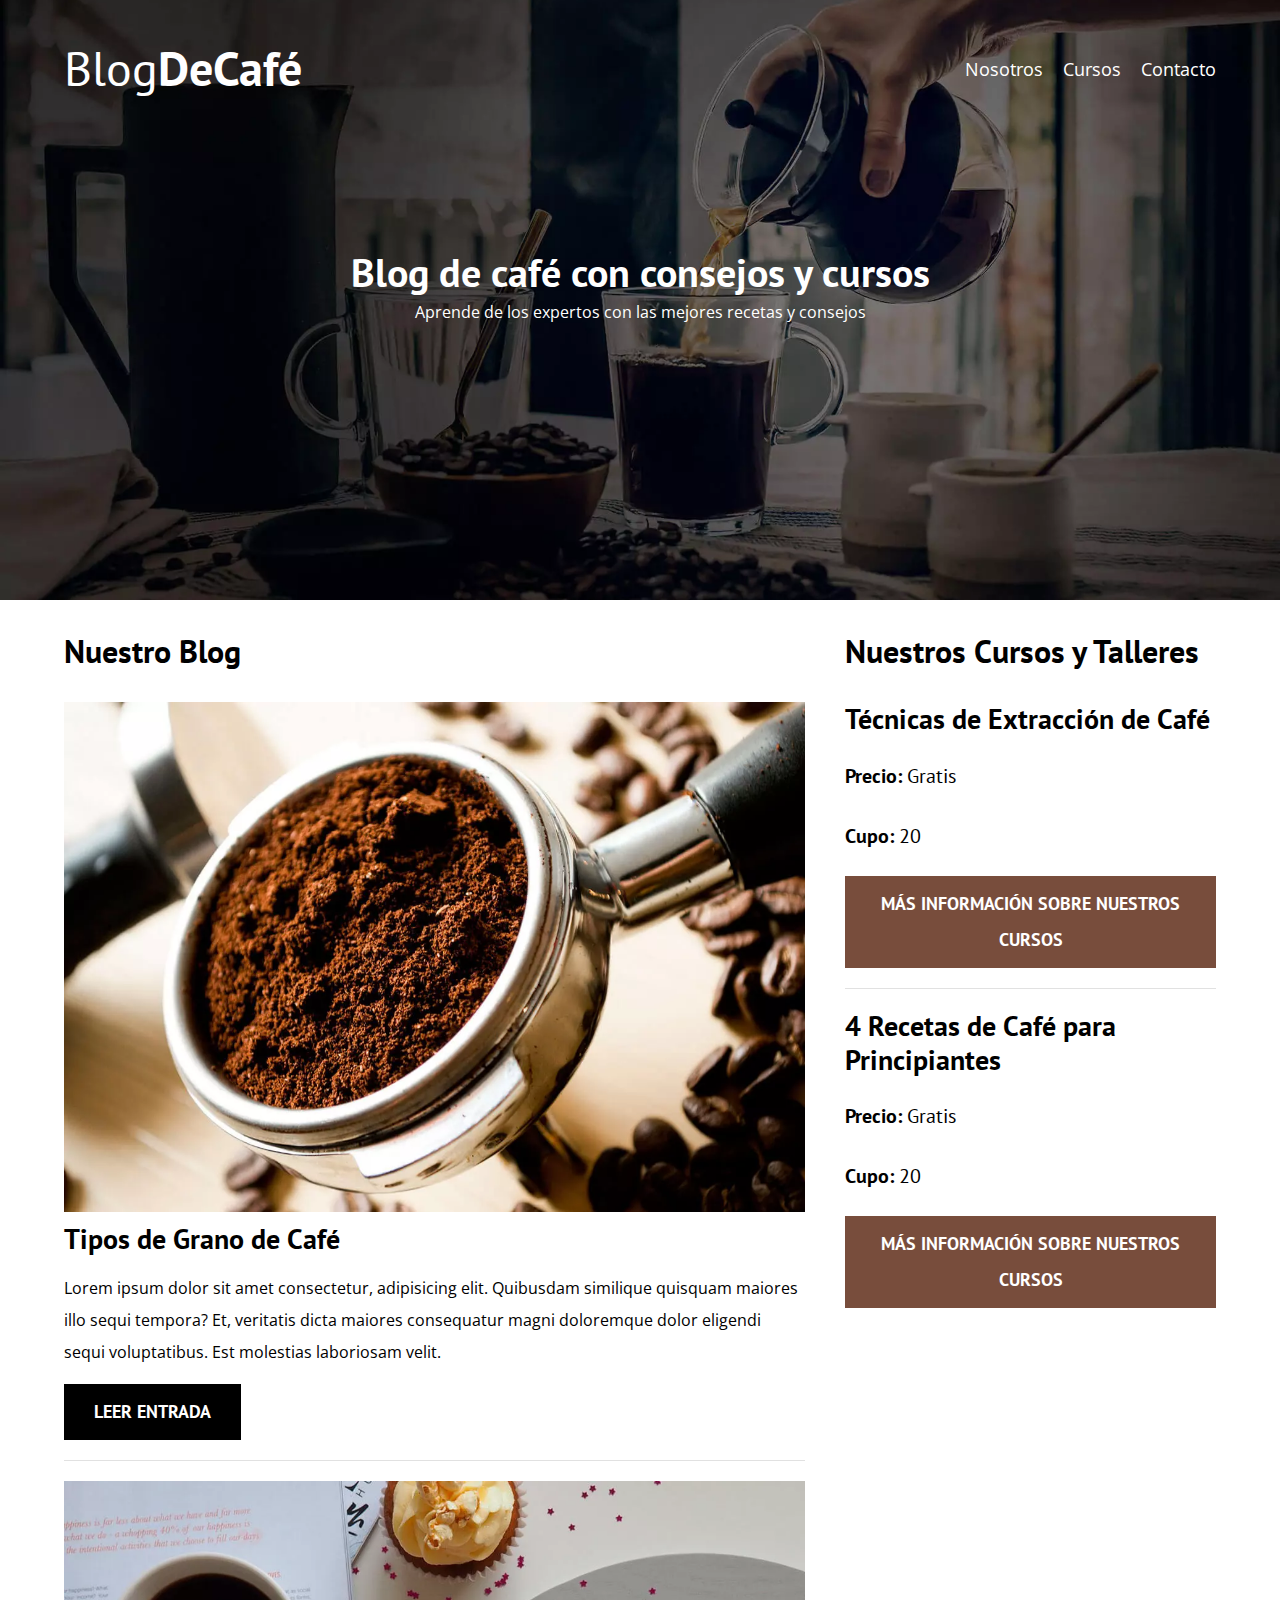
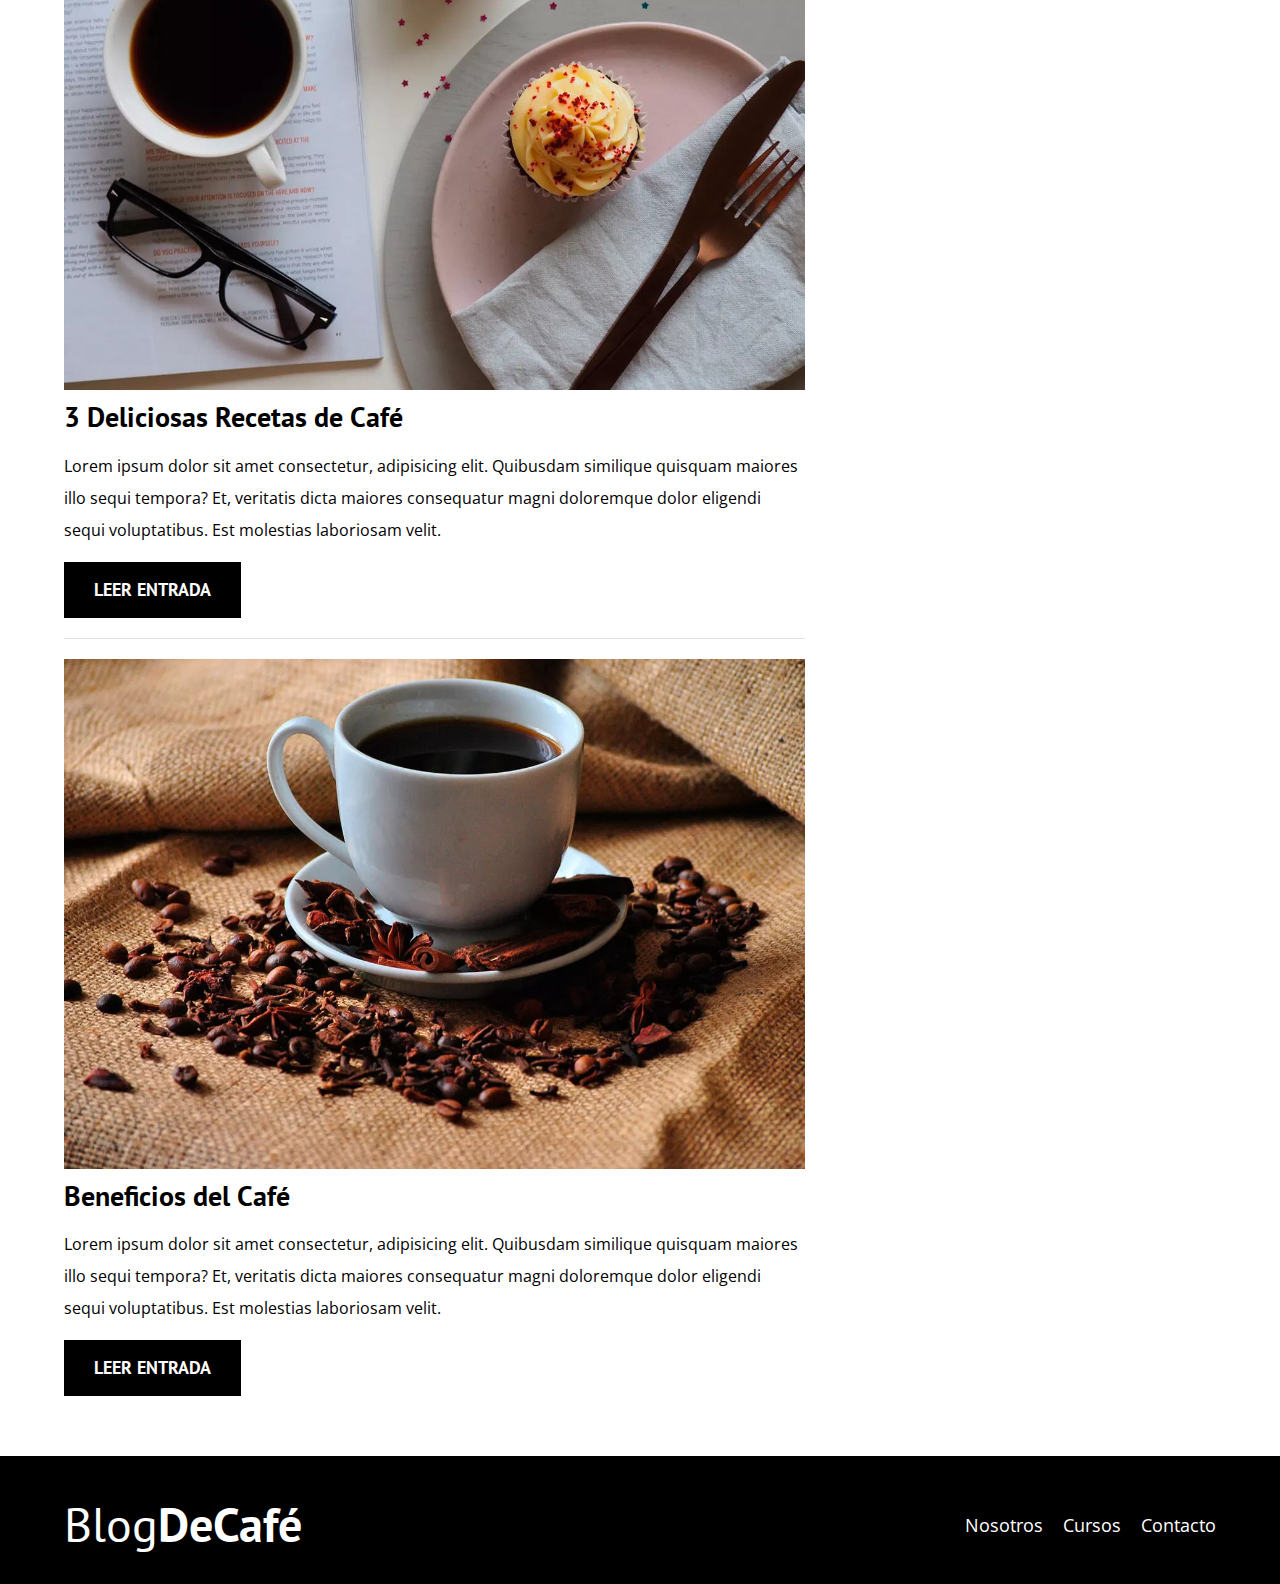
<file: index.html>
<!DOCTYPE html>
<html lang="es">
  <head>
    <meta charset="UTF-8" />
    <meta http-equiv="X-UA-Compatible" content="IE=edge" />
    <meta name="viewport" content="width=device-width, initial-scale=1.0" />
    <title>Blog De Café Antonio</title>
    <meta name="description" content="Página web de blog de café" />

    <!-- Prefetch -->
    <link rel="Prefetch" href="nosotros.html" as="document" />

    <!-- Preload -->
    <link rel="preload" href="css/normalize.css" as="style" />
    <link rel="stylesheet" href="css/normalize.css" />

    <link
      rel="preload"
      href="https://fonts.googleapis.com/css2?family=Open+Sans&family=PT+Sans:wght@400;700&display=swap"
      crossorigin="crossorigin"
      as="font"
    />
    <link
      href="https://fonts.googleapis.com/css2?family=Open+Sans&family=PT+Sans:wght@400;700&display=swap"
      rel="stylesheet"
    />

    <link rel="preload" href="css/style.css" as="style" />
    <link rel="stylesheet" href="css/style.css" />
  </head>
  <body>
    <header class="header">
      <div class="contenedor">
        <div class="barra">
          <a class="logo" href="index.html">
            <h1 class="logo__nombre no-margin centrar-texto">
              Blog<span class="logo__bold">DeCafé</span>
            </h1>
          </a>

          <nav class="navegacion">
            <a href="nosotros.html" class="navegacion__enlace">Nosotros</a>
            <a href="cursos.html" class="navegacion__enlace">Cursos</a>
            <a href="contacto.html" class="navegacion__enlace">Contacto</a>
          </nav>
        </div>
      </div>

      <div class="header__texto">
        <h2 class="no-margin">Blog de café con consejos y cursos</h2>
        <p class="no-margin">
          Aprende de los expertos con las mejores recetas y consejos
        </p>
      </div>
    </header>

    <div class="contenedor contenido-principal">
      <main class="blog">
        <h3>Nuestro Blog</h3>

        <article class="entrada">
          <div class="entrada__imagen">
            <picture>
              <source
                srcset="img/blog1.webp"
                type="image/webp"
                loading="lazy"
              />
              <img src="img/blog1.jpg" alt="imagen blog" loading="lazy" />
            </picture>
          </div>

          <div class="entrada__contenido">
            <h4 class="no-margin">Tipos de Grano de Café</h4>
            <p>
              Lorem ipsum dolor sit amet consectetur, adipisicing elit.
              Quibusdam similique quisquam maiores illo sequi tempora? Et,
              veritatis dicta maiores consequatur magni doloremque dolor
              eligendi sequi voluptatibus. Est molestias laboriosam velit.
            </p>
            <a href="entrada.html" class="boton boton--primario"
              >Leer Entrada</a
            >
          </div>
        </article>

        <article class="entrada">
          <div class="entrada__imagen">
            <picture>
              <source
                srcset="img/blog2.webp"
                type="image/webp"
                loading="lazy"
              />
              <img src="img/blog2.jpg" alt="imagen blog" loading="lazy" />
            </picture>
          </div>

          <div class="entrada__contenido">
            <h4 class="no-margin">3 Deliciosas Recetas de Café</h4>
            <p>
              Lorem ipsum dolor sit amet consectetur, adipisicing elit.
              Quibusdam similique quisquam maiores illo sequi tempora? Et,
              veritatis dicta maiores consequatur magni doloremque dolor
              eligendi sequi voluptatibus. Est molestias laboriosam velit.
            </p>
            <a href="entrada.html" class="boton boton--primario"
              >Leer Entrada</a
            >
          </div>
        </article>
        <article class="entrada">
          <div class="entrada__imagen">
            <picture>
              <source
                srcset="img/blog3.webp"
                type="image/webp"
                loading="lazy"
              />
              <img src="img/blog3.jpg" alt="imagen blog" loading="lazy" />
            </picture>
          </div>

          <div class="entrada__contenido">
            <h4 class="no-margin">Beneficios del Café</h4>
            <p>
              Lorem ipsum dolor sit amet consectetur, adipisicing elit.
              Quibusdam similique quisquam maiores illo sequi tempora? Et,
              veritatis dicta maiores consequatur magni doloremque dolor
              eligendi sequi voluptatibus. Est molestias laboriosam velit.
            </p>

            <a href="entrada.html" class="boton boton--primario"
              >Leer Entrada</a
            >
          </div>
        </article>
      </main>

      <aside class="sidebar">
        <h3>Nuestros Cursos y Talleres</h3>
        <ul class="cursos no-padding">
          <li class="widget-curso">
            <h4 class="no-margin">Técnicas de Extracción de Café</h4>
            <p class="widget-curso__label">
              Precio:
              <span class="widget-curso__info">Gratis</span>
            </p>

            <p class="widget-curso__label">
              Cupo:
              <span class="widget-curso__info">20</span>
            </p>

            <a href="entrada.html" class="boton boton--secundario"
              >Más Información sobre nuestros cursos</a
            >
          </li>

          <li class="widget-curso">
            <h4 class="no-margin">4 Recetas de Café para Principiantes</h4>
            <p class="widget-curso__label">
              Precio:
              <span class="widget-curso__info">Gratis</span>
            </p>

            <p class="widget-curso__label">
              Cupo:
              <span class="widget-curso__info">20</span>
            </p>

            <a href="entrada.html" class="boton boton--secundario"
              >Más Información sobre nuestros cursos</a
            >
          </li>
        </ul>
      </aside>
    </div>

    <footer class="footer">
      <div class="contenedor">
        <div class="barra">
          <a class="logo" href="index.html">
            <h1 class="logo__nombre no-margin centrar-texto">
              Blog<span class="logo__bold">DeCafé</span>
            </h1>
          </a>

          <nav class="navegacion">
            <a href="nosotros.html" class="navegacion__enlace">Nosotros</a>
            <a href="cursos.html" class="navegacion__enlace">Cursos</a>
            <a href="contacto.html" class="navegacion__enlace">Contacto</a>
          </nav>
        </div>
      </div>
    </footer>

    <script src="js/modermzr.js"></script>
  </body>
</html>
</file>
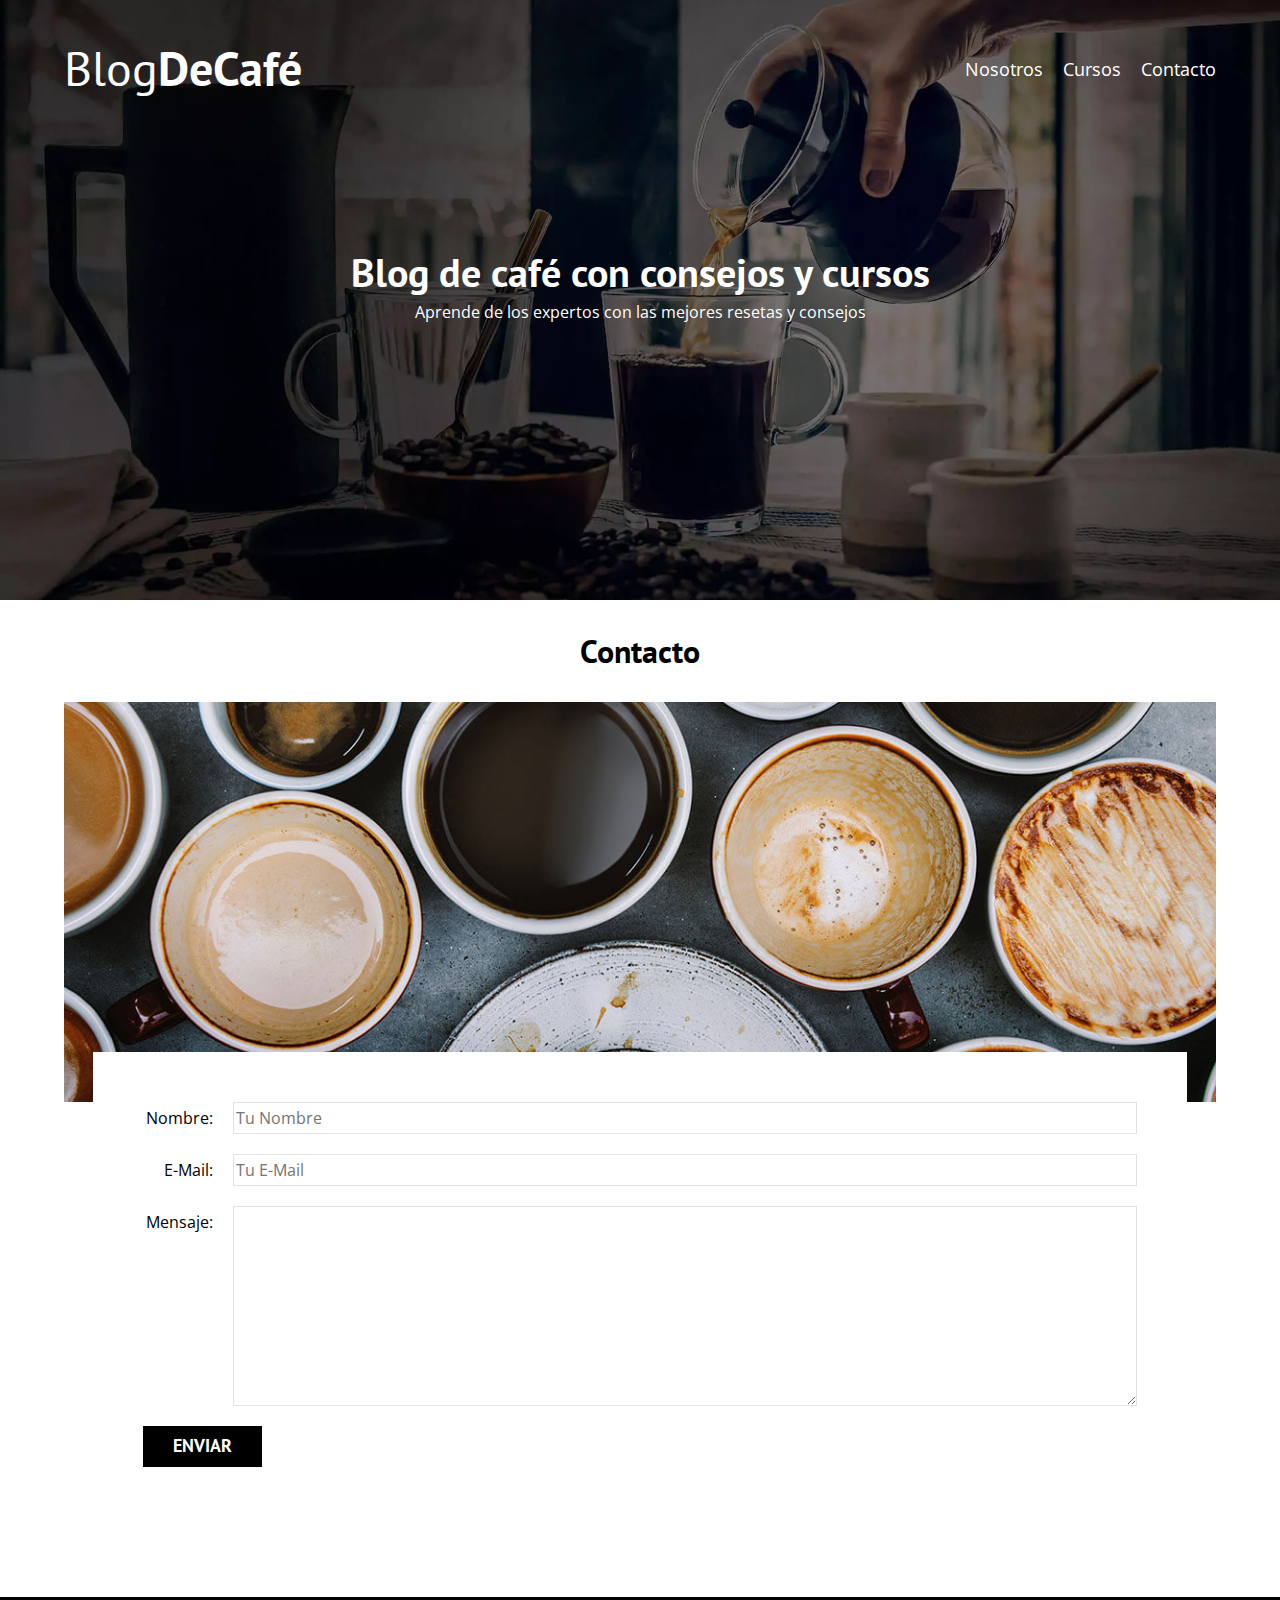
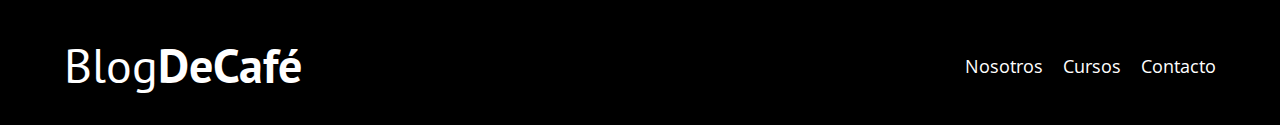
<file: contacto.html>
<!DOCTYPE html>
<html lang="es">
  <head>
    <meta charset="UTF-8" />
    <meta http-equiv="X-UA-Compatible" content="IE=edge" />
    <meta name="viewport" content="width=device-width, initial-scale=1.0" />
    <meta name="description" content="Página web de blog de café" />
    <title>BlogDeCafé</title>

    <!-- Prefetch -->

    <link rel="Prefetch" href="nosotros.html" as="document" />

    <!-- Preload -->

    <link rel="preload" href="css/normalize.css" as="style" />
    <link rel="stylesheet" href="css/normalize.css" />

    <link
      rel="preload"
      href="https://fonts.googleapis.com/css2?family=Open+Sans&family=PT+Sans:wght@400;700&display=swap"
      crossorigin="crossorigin"
      as="font"
    />
    <link
      href="https://fonts.googleapis.com/css2?family=Open+Sans&family=PT+Sans:wght@400;700&display=swap"
      rel="stylesheet"
    />

    <link rel="preload" href="css/style.css" as="style" />
    <link rel="stylesheet" href="css/style.css" />
  </head>
  <body>
    <header class="header">
      <div class="contenedor">
        <div class="barra">
          <a class="logo" href="index.html">
            <h1 class="logo__nombre no-margin centrar-texto">
              Blog<span class="logo__bold">DeCafé</span>
            </h1>
          </a>

          <nav class="navegacion">
            <a href="nosotros.html" class="navegacion__enlace">Nosotros</a>
            <a href="cursos.html" class="navegacion__enlace">Cursos</a>
            <a href="contacto.html" class="navegacion__enlace">Contacto</a>
          </nav>
        </div>
      </div>

      <div class="header__texto">
        <h2 class="no-margin">Blog de café con consejos y cursos</h2>
        <p class="no-margin">
          Aprende de los expertos con las mejores resetas y consejos
        </p>
      </div>
    </header>

    <main class="contenedor">
      <h3 class="centrar-texto">Contacto</h3>

      <div class="contacto-bg"></div>

      <form class="formulario">
        <div class="campo">
          <label class="campo__label" for="nombre">Nombre:</label>
          <input
            class="campo__field"
            type="text"
            placeholder="Tu Nombre"
            id="nombre"
          />
        </div>

        <div class="campo">
          <label class="campo__label" for="email">E-Mail:</label>
          <input
            class="campo__field"
            type="email"
            placeholder="Tu E-Mail"
            id="email"
          />
        </div>

        <div class="campo">
          <label class="campo__label" for="mensaje">Mensaje:</label>
          <textarea
            class="campo__field campo__field--textarea"
            id="mensaje"
          ></textarea>
        </div>

        <div class="campo">
          <input type="submit" value="Enviar" class="boton boton--primario" />
        </div>
      </form>
    </main>

    <footer class="footer">
      <div class="contenedor">
        <div class="barra">
          <a class="logo" href="index.html">
            <h1 class="logo__nombre no-margin centrar-texto">
              Blog<span class="logo__bold">DeCafé</span>
            </h1>
          </a>

          <nav class="navegacion">
            <a href="nosotros.html" class="navegacion__enlace">Nosotros</a>
            <a href="cursos.html" class="navegacion__enlace">Cursos</a>
            <a href="contacto.html" class="navegacion__enlace">Contacto</a>
          </nav>
        </div>
      </div>
    </footer>

    <script src="js/modermzr.js"></script>
  </body>
</html>
</file>
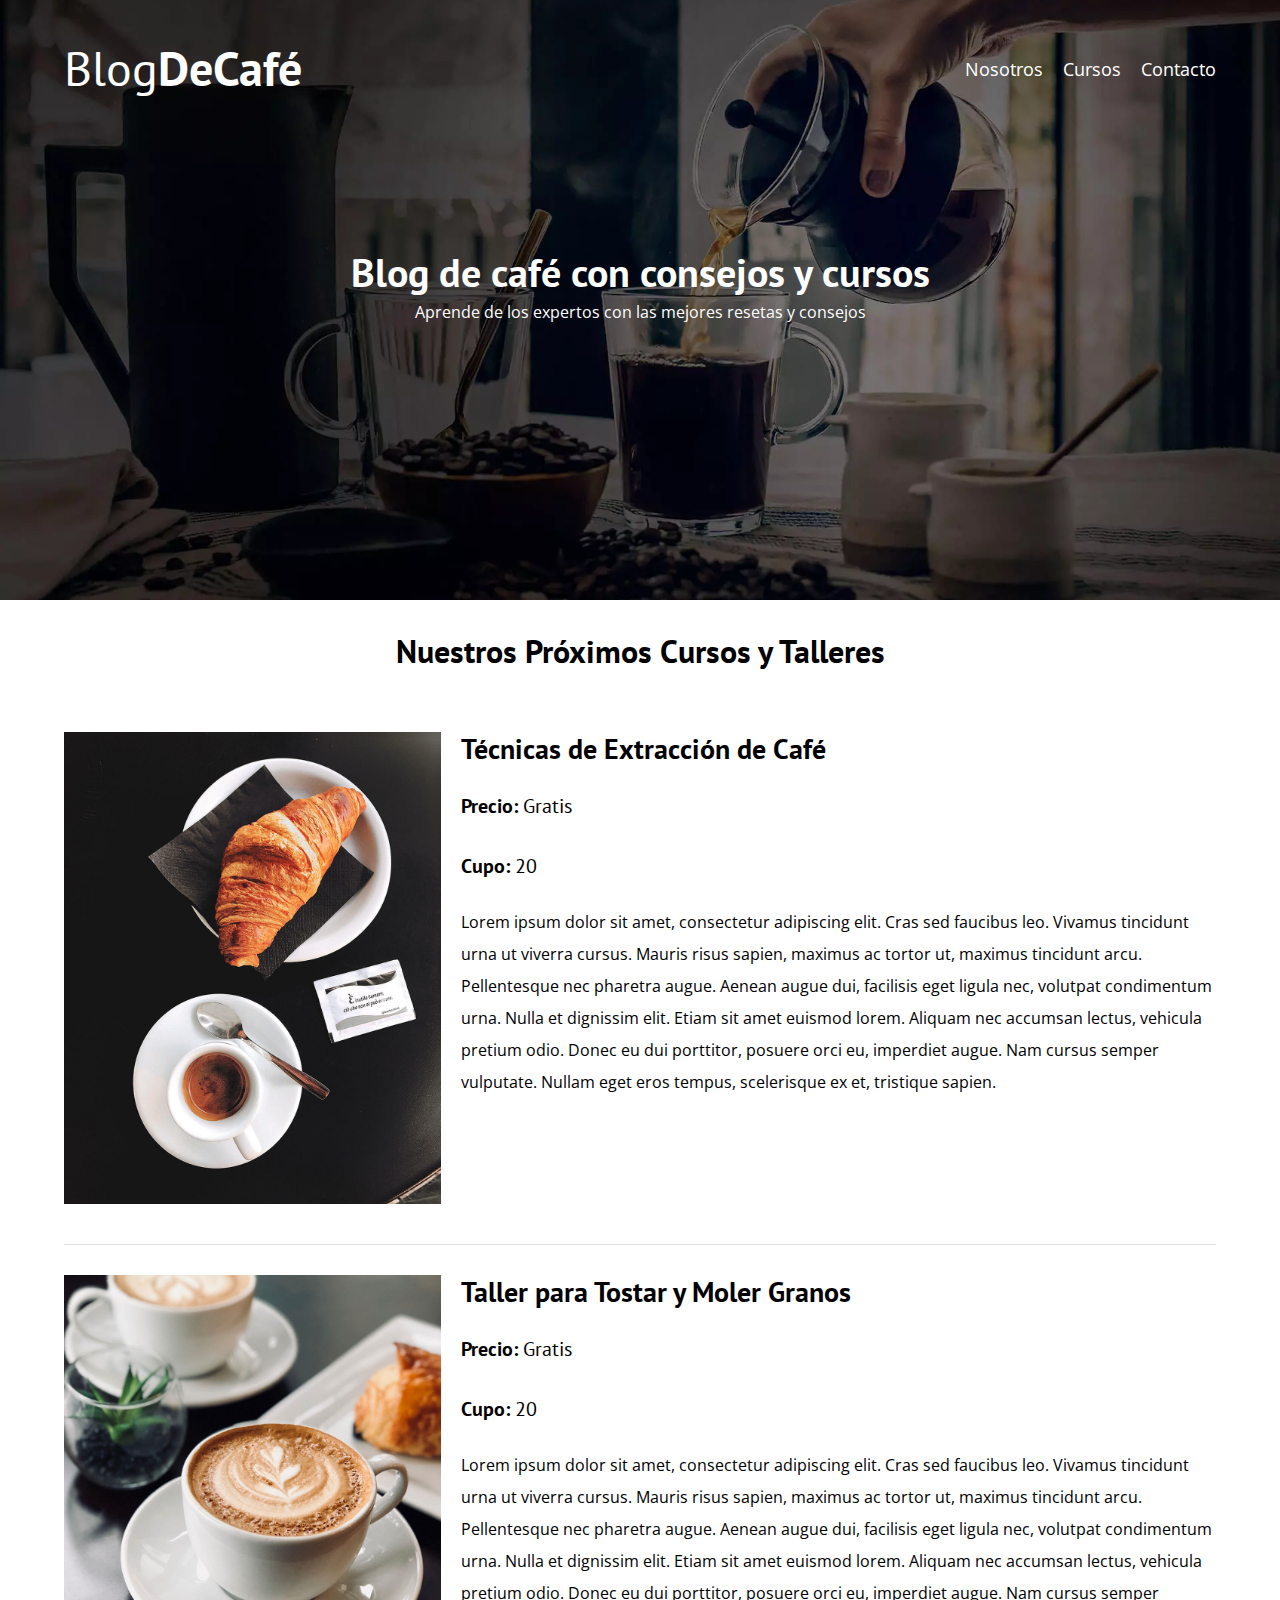
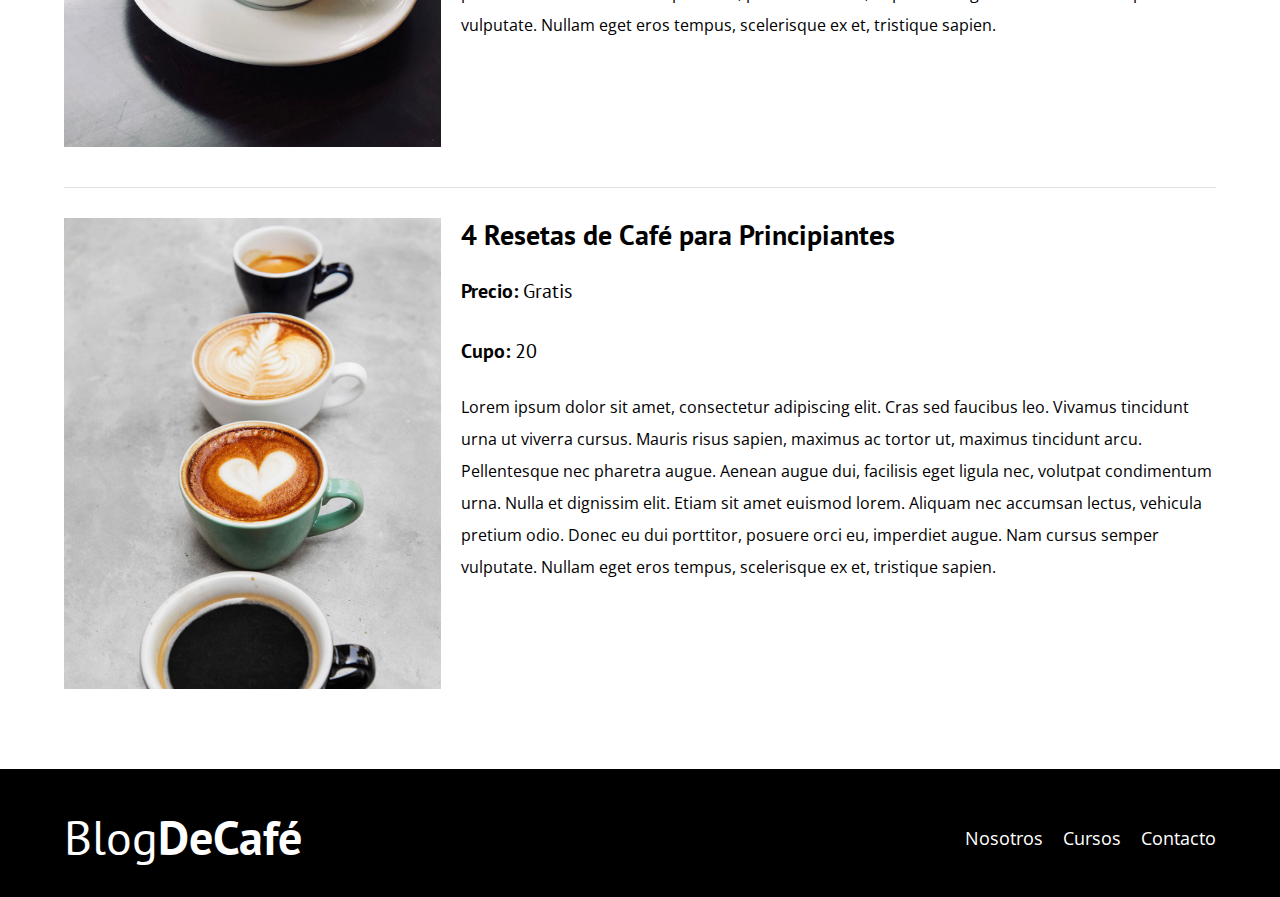
<file: cursos.html>
<!DOCTYPE html>
<html lang="es">
  <head>
    <meta charset="UTF-8" />
    <meta http-equiv="X-UA-Compatible" content="IE=edge" />
    <meta name="viewport" content="width=device-width, initial-scale=1.0" />
    <meta name="description" content="Página web de blog de café" />
    <title>BlogDeCafé</title>

    <!-- Prefetch -->

    <link rel="Prefetch" href="nosotros.html" as="document" />

    <!-- Preload -->

    <link rel="preload" href="css/normalize.css" as="style" />
    <link rel="stylesheet" href="css/normalize.css" />

    <link
      rel="preload"
      href="https://fonts.googleapis.com/css2?family=Open+Sans&family=PT+Sans:wght@400;700&display=swap"
      crossorigin="crossorigin"
      as="font"
    />
    <link
      href="https://fonts.googleapis.com/css2?family=Open+Sans&family=PT+Sans:wght@400;700&display=swap"
      rel="stylesheet"
    />

    <link rel="preload" href="css/style.css" as="style" />
    <link rel="stylesheet" href="css/style.css" />
  </head>
  <body>
    <header class="header">
      <div class="contenedor">
        <div class="barra">
          <a class="logo" href="index.html">
            <h1 class="logo__nombre no-margin centrar-texto">
              Blog<span class="logo__bold">DeCafé</span>
            </h1>
          </a>

          <nav class="navegacion">
            <a href="nosotros.html" class="navegacion__enlace">Nosotros</a>
            <a href="cursos.html" class="navegacion__enlace">Cursos</a>
            <a href="contacto.html" class="navegacion__enlace">Contacto</a>
          </nav>
        </div>
      </div>

      <div class="header__texto">
        <h2 class="no-margin">Blog de café con consejos y cursos</h2>
        <p class="no-margin">
          Aprende de los expertos con las mejores resetas y consejos
        </p>
      </div>
    </header>

    <main class="contenedor">
      <h3 class="centrar-texto">Nuestros Próximos Cursos y Talleres</h3>

      <div class="curso">
        <div class="curso__imagen">
          <img src="img/curso1.jpg" alt="Imagen del curso" loading="lazy" />
        </div>

        <div class="curso__informacion">
          <h4 class="no-margin">Técnicas de Extracción de Café</h4>
          <p class="curso__label">
            Precio:
            <span class="curso__info">Gratis</span>
          </p>

          <p class="curso__label">
            Cupo:
            <span class="curso__info">20</span>
          </p>
          <p class="curso__descripcion">
            Lorem ipsum dolor sit amet, consectetur adipiscing elit. Cras sed
            faucibus leo. Vivamus tincidunt urna ut viverra cursus. Mauris risus
            sapien, maximus ac tortor ut, maximus tincidunt arcu. Pellentesque
            nec pharetra augue. Aenean augue dui, facilisis eget ligula nec,
            volutpat condimentum urna. Nulla et dignissim elit. Etiam sit amet
            euismod lorem. Aliquam nec accumsan lectus, vehicula pretium odio.
            Donec eu dui porttitor, posuere orci eu, imperdiet augue. Nam cursus
            semper vulputate. Nullam eget eros tempus, scelerisque ex et,
            tristique sapien.
          </p>
        </div>
        <!--cierra informacion del curso-->
      </div>
      <!--cierra el curso-->

      <div class="curso">
        <div class="curso__imagen">
          <img src="img/curso2.jpg" alt="Imagen del curso" loading="lazy" />
        </div>

        <div class="curso__informacion">
          <h4 class="no-margin">Taller para Tostar y Moler Granos</h4>
          <p class="curso__label">
            Precio:
            <span class="curso__info">Gratis</span>
          </p>

          <p class="curso__label">
            Cupo:
            <span class="curso__info">20</span>
          </p>
          <p class="curso__descripcion">
            Lorem ipsum dolor sit amet, consectetur adipiscing elit. Cras sed
            faucibus leo. Vivamus tincidunt urna ut viverra cursus. Mauris risus
            sapien, maximus ac tortor ut, maximus tincidunt arcu. Pellentesque
            nec pharetra augue. Aenean augue dui, facilisis eget ligula nec,
            volutpat condimentum urna. Nulla et dignissim elit. Etiam sit amet
            euismod lorem. Aliquam nec accumsan lectus, vehicula pretium odio.
            Donec eu dui porttitor, posuere orci eu, imperdiet augue. Nam cursus
            semper vulputate. Nullam eget eros tempus, scelerisque ex et,
            tristique sapien.
          </p>
        </div>
        <!--cierra informacion del curso-->
      </div>
      <!--cierra el curso-->

      <div class="curso">
        <div class="curso__imagen">
          <img src="img/curso3.jpg" alt="Imagen del curso" loading="lazy" />
        </div>

        <div class="curso__informacion">
          <h4 class="no-margin">4 Resetas de Café para Principiantes</h4>
          <p class="curso__label">
            Precio:
            <span class="curso__info">Gratis</span>
          </p>

          <p class="curso__label">
            Cupo:
            <span class="curso__info">20</span>
          </p>
          <p class="curso__descripcion">
            Lorem ipsum dolor sit amet, consectetur adipiscing elit. Cras sed
            faucibus leo. Vivamus tincidunt urna ut viverra cursus. Mauris risus
            sapien, maximus ac tortor ut, maximus tincidunt arcu. Pellentesque
            nec pharetra augue. Aenean augue dui, facilisis eget ligula nec,
            volutpat condimentum urna. Nulla et dignissim elit. Etiam sit amet
            euismod lorem. Aliquam nec accumsan lectus, vehicula pretium odio.
            Donec eu dui porttitor, posuere orci eu, imperdiet augue. Nam cursus
            semper vulputate. Nullam eget eros tempus, scelerisque ex et,
            tristique sapien.
          </p>
        </div>
        <!--cierra informacion del curso-->
      </div>
      <!--cierra el curso-->
    </main>

    <footer class="footer">
      <div class="contenedor">
        <div class="barra">
          <a class="logo" href="index.html">
            <h1 class="logo__nombre no-margin centrar-texto">
              Blog<span class="logo__bold">DeCafé</span>
            </h1>
          </a>

          <nav class="navegacion">
            <a href="nosotros.html" class="navegacion__enlace">Nosotros</a>
            <a href="cursos.html" class="navegacion__enlace">Cursos</a>
            <a href="contacto.html" class="navegacion__enlace">Contacto</a>
          </nav>
        </div>
      </div>
    </footer>

    <script src="js/modermzr.js"></script>
  </body>
</html>
</file>
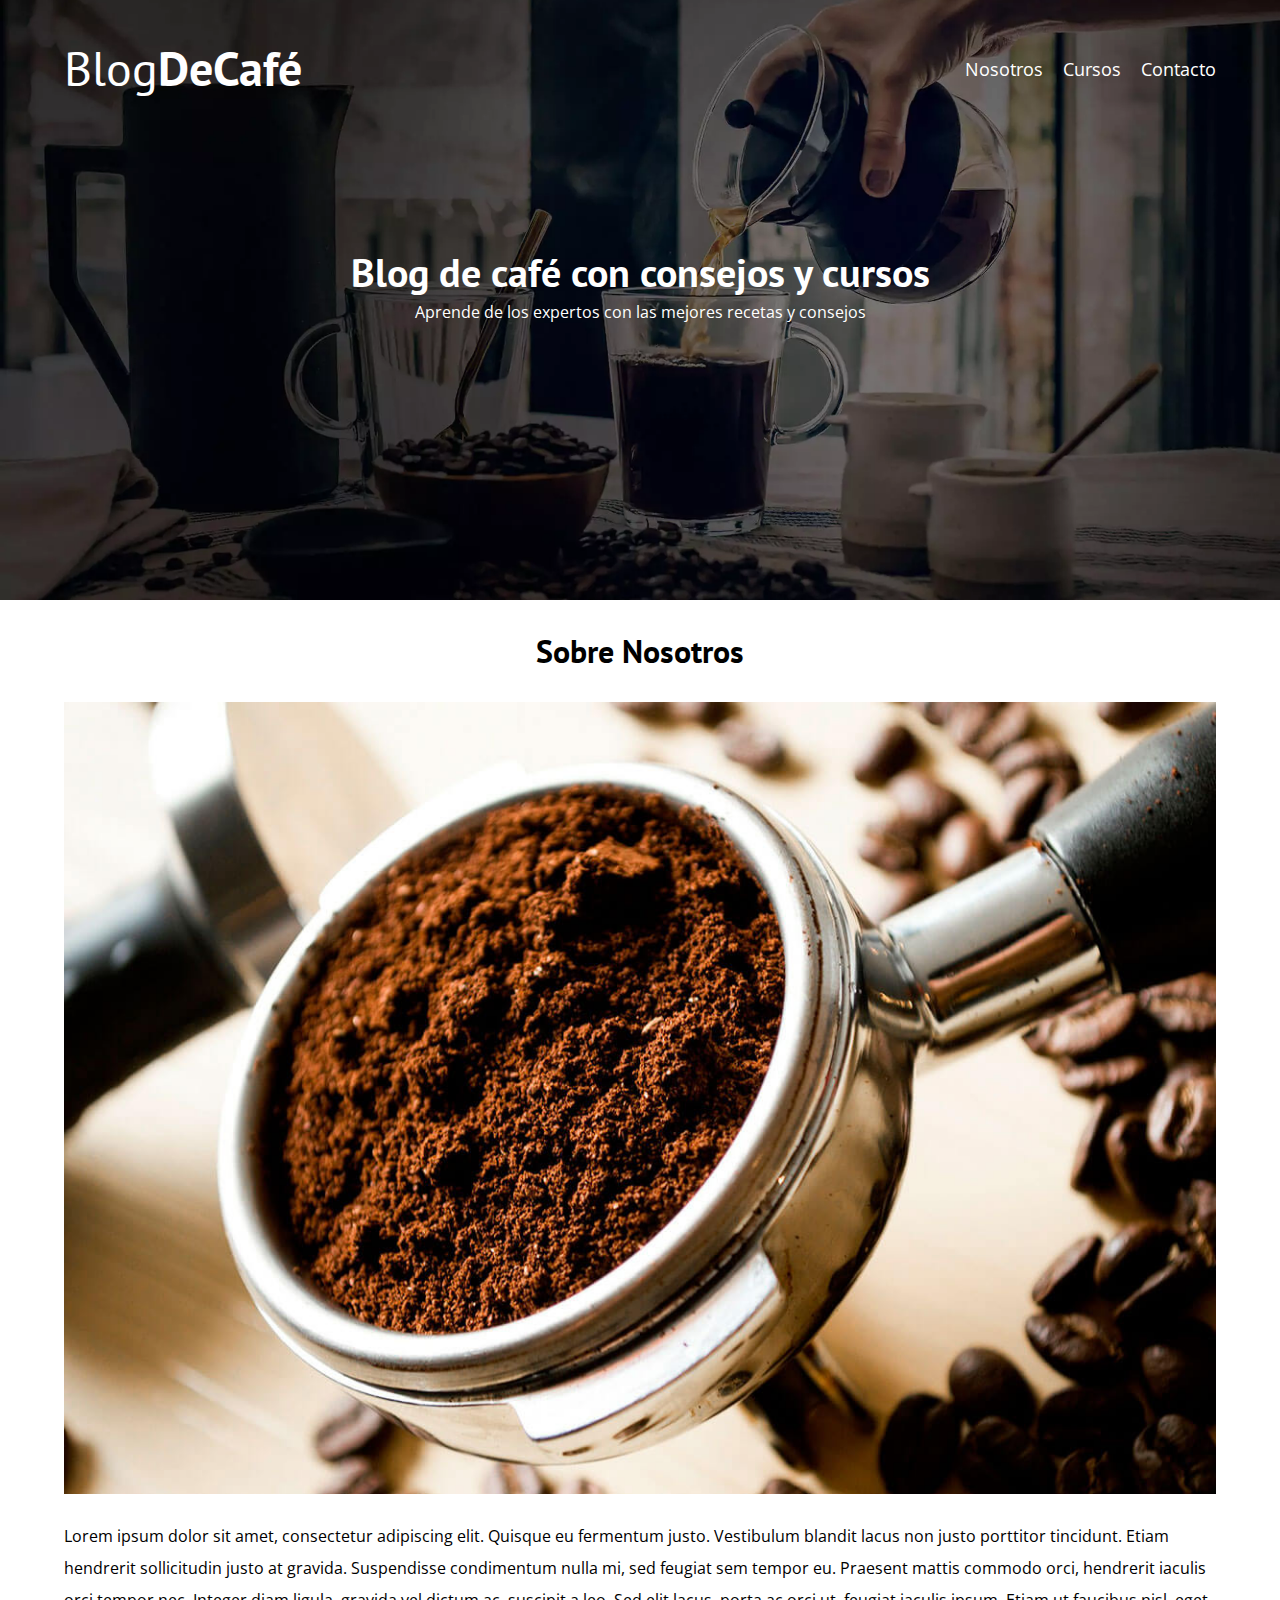
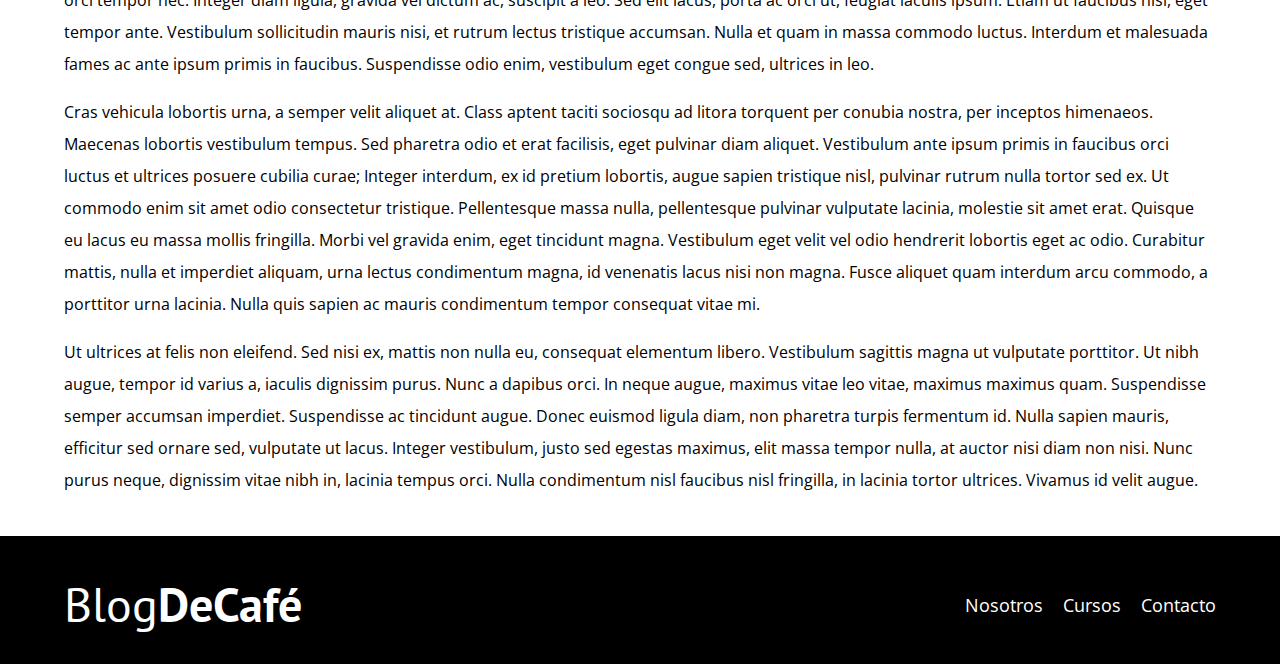
<file: entrada.html>
<!DOCTYPE html>
<html lang="es">
  <head>
    <meta charset="UTF-8" />
    <meta name="viewport" content="width=device-width, initial-scale=1.0" />

    <title>BlogDeCafé</title>
    <link rel="stylesheet" href="css/normalize.css" />
    <link
      href="https://fonts.googleapis.com/css2?family=Open+Sans&family=PT+Sans:wght@400;700&display=swap"
      rel="stylesheet"
    />
    <link rel="stylesheet" href="css/style.css" />
  </head>
  <body>
    <header class="header">
      <div class="contenedor">
        <div class="barra">
          <a class="logo" href="index.html">
            <h1 class="logo__nombre no-margin centrar-texto">
              Blog<span class="logo__bold">DeCafé</span>
            </h1>
          </a>

          <nav class="navegacion">
            <a href="nosotros.html" class="navegacion__enlace">Nosotros</a>
            <a href="cursos.html" class="navegacion__enlace">Cursos</a>
            <a href="contacto.html" class="navegacion__enlace">Contacto</a>
          </nav>
        </div>
      </div>

      <div class="header__texto">
        <h2 class="no-margin">Blog de café con consejos y cursos</h2>
        <p class="no-margin">
          Aprende de los expertos con las mejores recetas y consejos
        </p>
      </div>
    </header>

    <main class="contenedor">
      <h3 class="centrar-texto">Sobre Nosotros</h3>

      <img src="img/blog1.jpg" alt="imagen del blog" />

      <div>
        <p>
          Lorem ipsum dolor sit amet, consectetur adipiscing elit. Quisque eu
          fermentum justo. Vestibulum blandit lacus non justo porttitor
          tincidunt. Etiam hendrerit sollicitudin justo at gravida. Suspendisse
          condimentum nulla mi, sed feugiat sem tempor eu. Praesent mattis
          commodo orci, hendrerit iaculis orci tempor nec. Integer diam ligula,
          gravida vel dictum ac, suscipit a leo. Sed elit lacus, porta ac orci
          ut, feugiat iaculis ipsum. Etiam ut faucibus nisl, eget tempor ante.
          Vestibulum sollicitudin mauris nisi, et rutrum lectus tristique
          accumsan. Nulla et quam in massa commodo luctus. Interdum et malesuada
          fames ac ante ipsum primis in faucibus. Suspendisse odio enim,
          vestibulum eget congue sed, ultrices in leo.
        </p>
        <p>
          Cras vehicula lobortis urna, a semper velit aliquet at. Class aptent
          taciti sociosqu ad litora torquent per conubia nostra, per inceptos
          himenaeos. Maecenas lobortis vestibulum tempus. Sed pharetra odio et
          erat facilisis, eget pulvinar diam aliquet. Vestibulum ante ipsum
          primis in faucibus orci luctus et ultrices posuere cubilia curae;
          Integer interdum, ex id pretium lobortis, augue sapien tristique nisl,
          pulvinar rutrum nulla tortor sed ex. Ut commodo enim sit amet odio
          consectetur tristique. Pellentesque massa nulla, pellentesque pulvinar
          vulputate lacinia, molestie sit amet erat. Quisque eu lacus eu massa
          mollis fringilla. Morbi vel gravida enim, eget tincidunt magna.
          Vestibulum eget velit vel odio hendrerit lobortis eget ac odio.
          Curabitur mattis, nulla et imperdiet aliquam, urna lectus condimentum
          magna, id venenatis lacus nisi non magna. Fusce aliquet quam interdum
          arcu commodo, a porttitor urna lacinia. Nulla quis sapien ac mauris
          condimentum tempor consequat vitae mi.
        </p>
        <p>
          Ut ultrices at felis non eleifend. Sed nisi ex, mattis non nulla eu,
          consequat elementum libero. Vestibulum sagittis magna ut vulputate
          porttitor. Ut nibh augue, tempor id varius a, iaculis dignissim purus.
          Nunc a dapibus orci. In neque augue, maximus vitae leo vitae, maximus
          maximus quam. Suspendisse semper accumsan imperdiet. Suspendisse ac
          tincidunt augue. Donec euismod ligula diam, non pharetra turpis
          fermentum id. Nulla sapien mauris, efficitur sed ornare sed, vulputate
          ut lacus. Integer vestibulum, justo sed egestas maximus, elit massa
          tempor nulla, at auctor nisi diam non nisi. Nunc purus neque,
          dignissim vitae nibh in, lacinia tempus orci. Nulla condimentum nisl
          faucibus nisl fringilla, in lacinia tortor ultrices. Vivamus id velit
          augue.
        </p>
      </div>
    </main>

    <footer class="footer">
      <div class="contenedor">
        <div class="barra">
          <a class="logo" href="index.html">
            <h1 class="logo__nombre no-margin centrar-texto">
              Blog<span class="logo__bold">DeCafé</span>
            </h1>
          </a>

          <nav class="navegacion">
            <a href="nosotros.html" class="navegacion__enlace">Nosotros</a>
            <a href="cursos.html" class="navegacion__enlace">Cursos</a>
            <a href="contacto.html" class="navegacion__enlace">Contacto</a>
          </nav>
        </div>
      </div>
    </footer>

    <script src="js/modermzr.js"></script>
  </body>
</html>
</file>
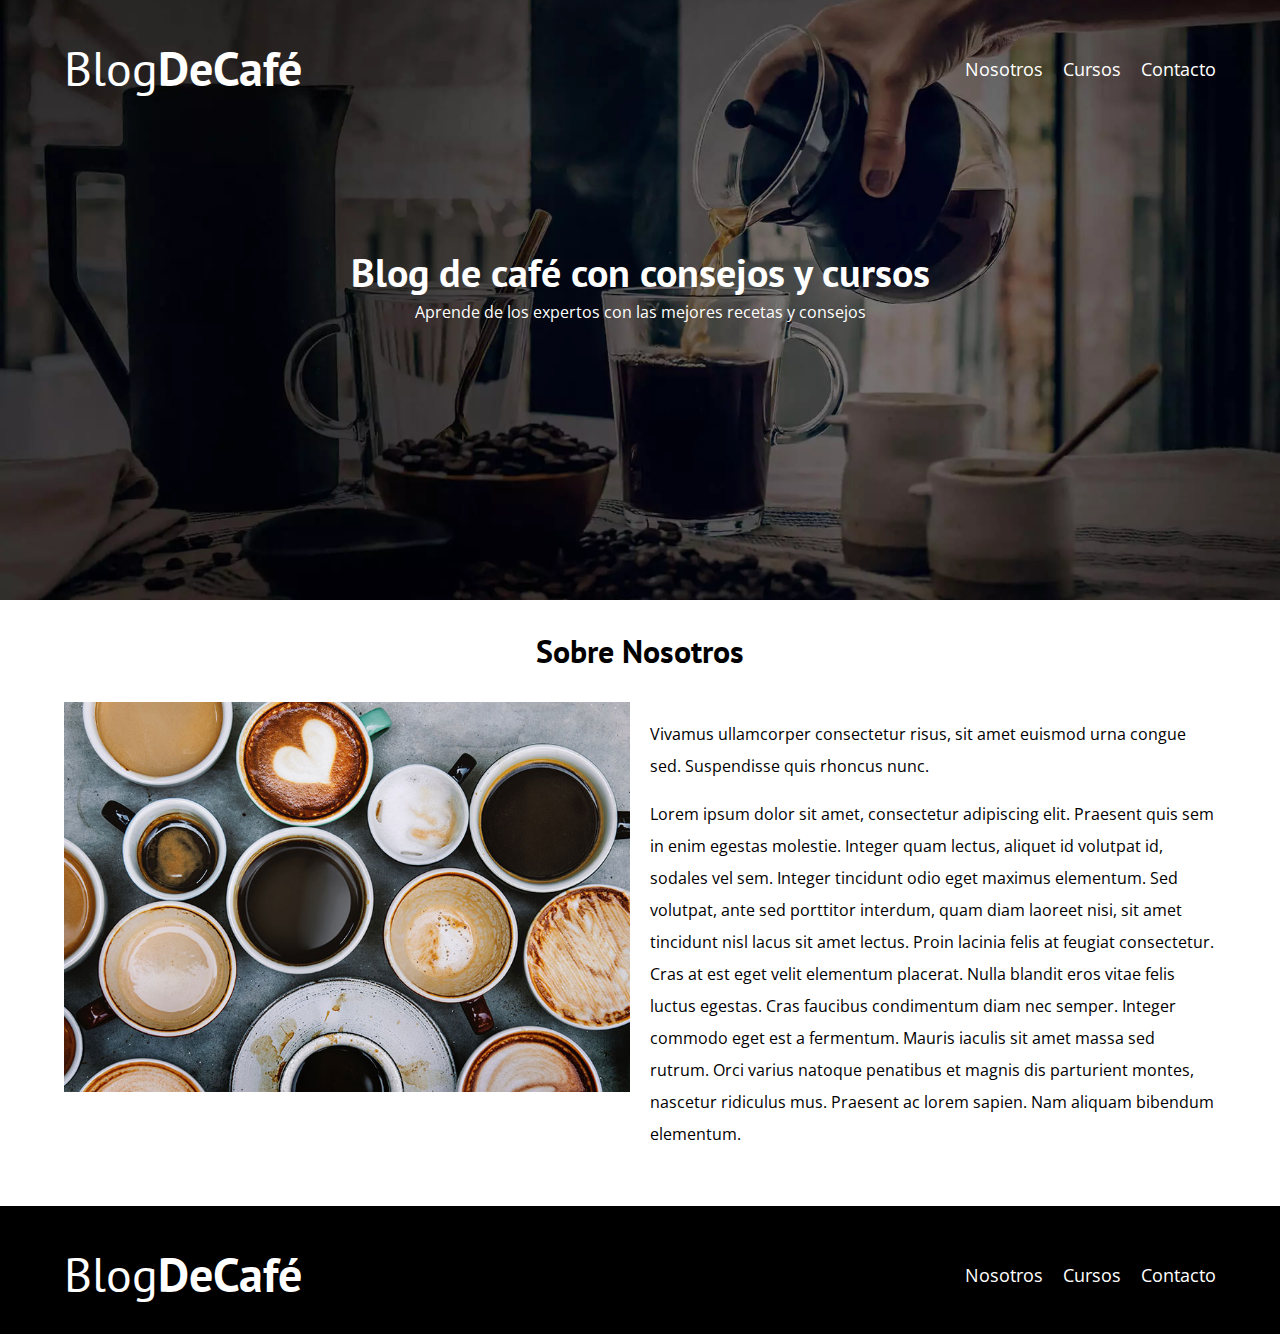
<file: nosotros.html>
<html lang="es">
  <head>
    <meta charset="UTF-8" />
    <meta name="viewport" content="width=device-width, initial-scale=1.0" />
    <title>BlogDeCafé</title>

    <link rel="stylesheet" href="css/normalize.css" />
    <link
      href="https://fonts.googleapis.com/css2?family=Open+Sans&family=PT+Sans:wght@400;700&display=swap"
      rel="stylesheet"
    />
    <link rel="stylesheet" href="css/style.css" />
  </head>
  <body>
    <header class="header">
      <div class="contenedor">
        <div class="barra">
          <a class="logo" href="index.html">
            <h1 class="logo__nombre no-margin centrar-texto">
              Blog<span class="logo__bold">DeCafé</span>
            </h1>
          </a>

          <nav class="navegacion">
            <a href="nosotros.html" class="navegacion__enlace">Nosotros</a>
            <a href="cursos.html" class="navegacion__enlace">Cursos</a>
            <a href="contacto.html" class="navegacion__enlace">Contacto</a>
          </nav>
        </div>
      </div>

      <div class="header__texto">
        <h2 class="no-margin">Blog de café con consejos y cursos</h2>
        <p class="no-margin">
          Aprende de los expertos con las mejores recetas y consejos
        </p>
      </div>
    </header>

    <main class="contenedor">
      <h3 class="centrar-texto">Sobre Nosotros</h3>
      <div class="sobre-nosotros">
        <div class="sobre-nosotros__imagen">
          <img src="img/nosotros.jpg" alt="imagen nosotros" />
        </div>

        <div class="sobre-nosotros__texto">
          <p>
            Vivamus ullamcorper consectetur risus, sit amet euismod urna congue
            sed. Suspendisse quis rhoncus nunc.
          </p>
          <p>
            Lorem ipsum dolor sit amet, consectetur adipiscing elit. Praesent
            quis sem in enim egestas molestie. Integer quam lectus, aliquet id
            volutpat id, sodales vel sem. Integer tincidunt odio eget maximus
            elementum. Sed volutpat, ante sed porttitor interdum, quam diam
            laoreet nisi, sit amet tincidunt nisl lacus sit amet lectus. Proin
            lacinia felis at feugiat consectetur. Cras at est eget velit
            elementum placerat. Nulla blandit eros vitae felis luctus egestas.
            Cras faucibus condimentum diam nec semper. Integer commodo eget est
            a fermentum. Mauris iaculis sit amet massa sed rutrum. Orci varius
            natoque penatibus et magnis dis parturient montes, nascetur
            ridiculus mus. Praesent ac lorem sapien. Nam aliquam bibendum
            elementum.
          </p>
        </div>
      </div>
    </main>

    <footer class="footer">
      <div class="contenedor">
        <div class="barra">
          <a class="logo" href="index.html">
            <h1 class="logo__nombre no-margin centrar-texto">
              Blog<span class="logo__bold">DeCafé</span>
            </h1>
          </a>

          <nav class="navegacion">
            <a href="nosotros.html" class="navegacion__enlace">Nosotros</a>
            <a href="cursos.html" class="navegacion__enlace">Cursos</a>
            <a href="contacto.html" class="navegacion__enlace">Contacto</a>
          </nav>
        </div>
      </div>
    </footer>

    <script src="js/modermzr.js"></script>
  </body>
</html>
</file>
<file: css/style.css>
:root {
  --fuenteHeading: "PT Sans", sans-serif;
  --fuenteParrafos: "Open Sans", sans-serif;

  --primario: #784d3c;
  --gris: #e1e1e1;
  --blanco: #ffffff;
  --negro: #000000;
}
html {
  box-sizing: border-box;
  font-size: 62.5%; /* 1 rem = 10px */
}
*,
*:before,
*:after {
  box-sizing: inherit;
}
body {
  font-family: var(--fuenteParrafos);
  font-size: 1.6rem;
  line-height: 2;
}

/** Globales **/
.contenedor {
  width: min(90%, 120rem);
  margin: 0 auto;
}
a {
  text-decoration: none;
}
h1,
h2,
h3,
h4 {
  font-family: var(--fuenteHeading);
  line-height: 1.2;
}
h1 {
  font-size: 4.8rem;
}
h2 {
  font-size: 4rem;
}
h3 {
  font-size: 3.2rem;
}
h4 {
  font-size: 2.8rem;
}
img {
  max-width: 100%;
}

/** Utilidades **/
.no-margin {
  margin: 0;
}
.no-padding {
  padding: 0;
}
.centrar-texto {
  text-align: center;
}

/** Header **/
.webp .header {
  background-image: url(../img/banner.webp);
}
.no-webp .header {
  background-image: url(../img/banner.jpg);
}
.header {
  height: 60rem;
  background-size: cover;
  background-repeat: no-repeat;
  background-position: center center;
}
.header__texto {
  text-align: center;
  color: var(--blanco);
  margin-top: 5rem;
}
@media (min-width: 768px) {
  .header__texto {
    margin-top: 15rem;
  }
}
.barra {
  padding-top: 4rem;
}
@media (min-width: 768px) {
  .barra {
    display: flex;
    justify-content: space-between;
    align-items: center;
  }
}
.logo {
  color: var(--blanco);
}
.logo__nombre {
  font-weight: 400;
}
.logo__bold {
  font-weight: 700;
}
@media (min-width: 768px) {
  .navegacion {
    display: flex;
    gap: 2rem;
  }
}
.navegacion__enlace {
  display: block;
  text-align: center;
  font-size: 1.8rem;
  color: var(--blanco);
}
@media (min-width: 768px) {
  .contenido-principal {
    display: grid;
    grid-template-columns: 2fr 1fr;
    column-gap: 4rem;
  }
}
.entrada {
  border-bottom: 1px solid var(--gris);
  margin-bottom: 2rem;
}
.entrada:last-of-type {
  border: none;
  margin-bottom: 0;
}
.boton {
  display: block;
  font-family: var(--fuenteHeading);
  color: var(--blanco);
  text-align: center;
  padding: 1rem 3rem;
  font-size: 1.8rem;
  text-transform: uppercase;
  font-weight: 700;
  margin-bottom: 2rem;
  border: none;
}
@media (min-width: 768px) {
  .boton {
    display: inline-block;
  }
}
.boton:hover {
  cursor: pointer;
}
.boton--primario {
  background-color: var(--negro);
}
.boton--secundario {
  background-color: var(--primario);
}
.cursos {
  list-style: none;
}
.widget-curso {
  border-bottom: 1px solid var(--gris);
  margin-bottom: 2rem;
}
.widget-curso:last-of-type {
  border: none;
  margin-bottom: 0;
}
.widget-curso__label {
  font-family: var(--fuenteHeading);
  font-weight: bold;
}
.widget-curso__info {
  font-weight: 400;
}
.widget-curso__label,
.widget-curso__info {
  font-size: 2rem;
}
.footer {
  background-color: var(--negro);
  padding-bottom: 3rem;
  margin-top: 4rem;
}

/** Sobre Nosotros **/

@media (min-width: 768px) {
  .sobre-nosotros {
    display: grid;
    grid-template-columns: repeat(2, 1fr);
    column-gap: 2rem;
  }
}

/** Cursos **/

.curso {
  padding: 3rem 0;
  border-bottom: 1px solid var(--gris);
}
@media (min-width: 768px) {
  .curso {
    display: grid;
    grid-template-columns: 1fr 2fr;
    column-gap: 2rem;
  }
}
.curso:last-of-type {
  border: none;
}
.curso__label {
  font-family: var(--fuenteHeading);
  font-weight: bold;
}
.curso__info {
  font-weight: 400;
}
.curso__label,
.curso__info {
  font-size: 2rem;
}

/** Contacto **/

.contacto-bg {
  background-image: url(../img/contacto.jpg);
  height: 40rem;
  background-size: cover;
  background-repeat: no-repeat;
}
.formulario {
  background-color: var(--blanco);
  margin: -5rem auto 0 auto;
  width: 95%;
  padding: 5rem;
}
.campo {
  display: flex;
  margin-bottom: 2rem;
}
.campo__label {
  flex: 0 0 9rem;
  text-align: right;
  padding-right: 2rem;
}
.campo__field {
  flex: 1;
  border: 1px solid var(--gris);
}
.campo__field--textarea {
  height: 20rem;
}
</file>
